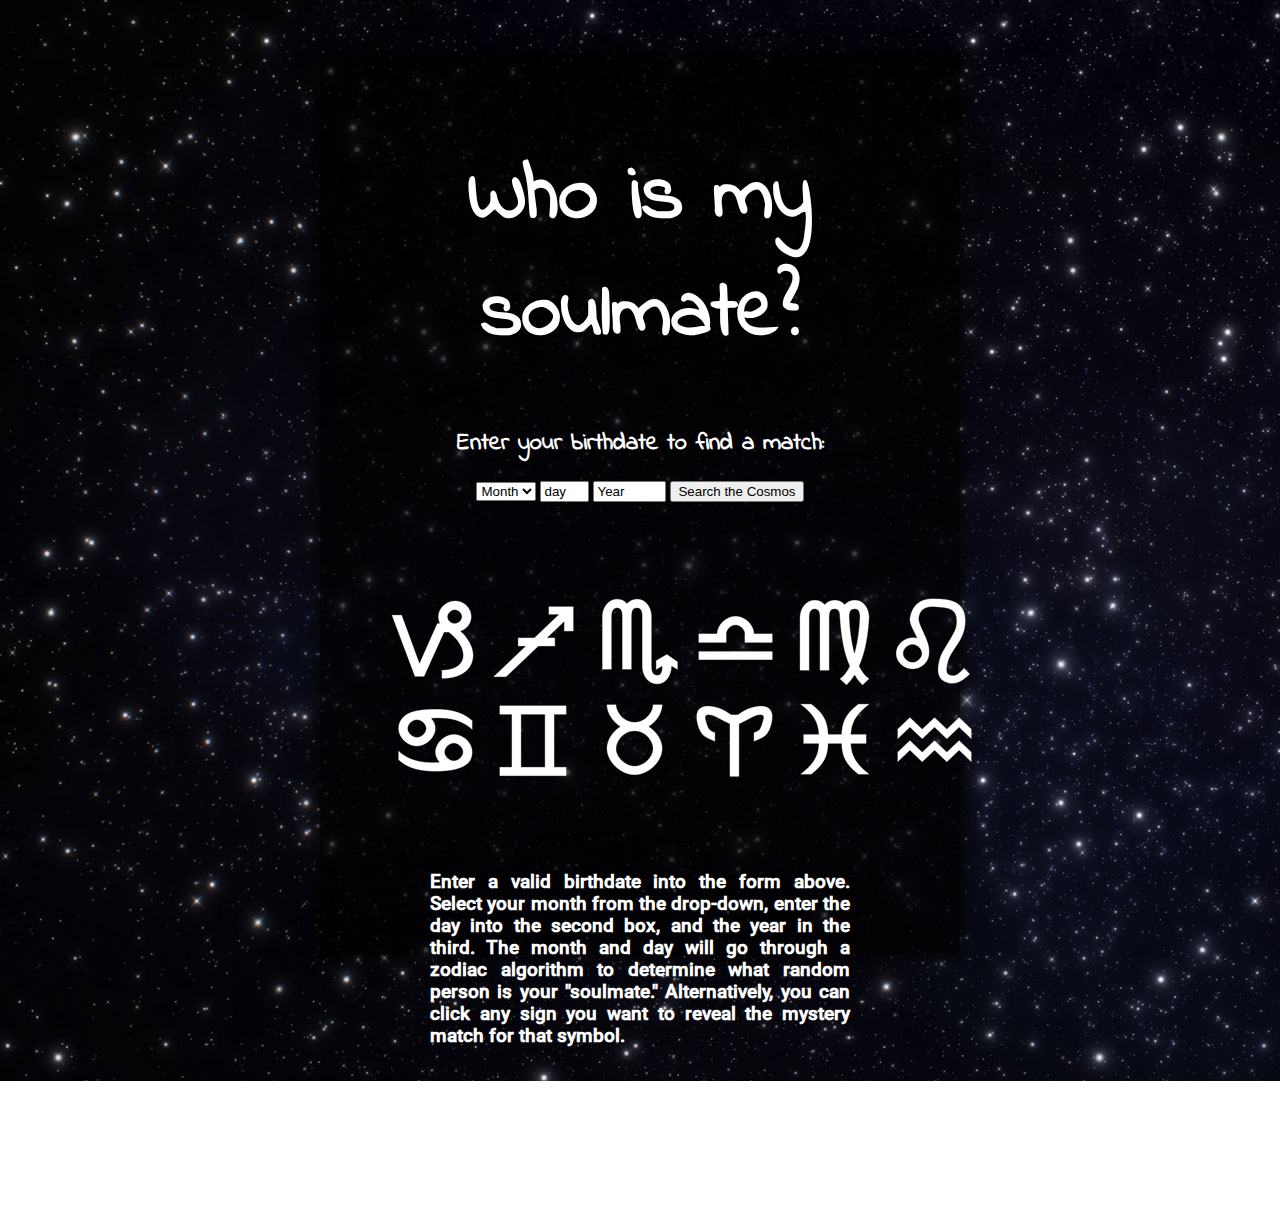
<file: zodiac/zodiac.html>
<!DOCTYPE html>
<html lang="en">
    <head>
        <title>Nick's Zodiac</title>
        <meta charset="UTF-8">
        <meta name="viewport" content="initial-scale=1.0, width=device-width" />
        <meta http-equiv="X-UA-Compatible" content="IE=edge">
        <link rel="stylesheet" href="zodiac.css">
        <style>
            @font-face{
                font-family: 'IndieFlower';
                src: url('IndieFlower.ttf');}
            @font-face{
            font-family: 'Roboto-Meduim';
            src: url('Roboto-Medium.ttf');}
        </style>
    </head>
    <body>
        <div class="conent">
        <h1>Who is my soulmate?</h1>
        <h2>Enter your birthdate to find a match:</h2>

        <form name="info">
                
                <select name="month">
                <option value="x">Month</option>
                <option value="1">Jan</option><option value="2">Feb</option><option value="3">Mar</option>
                <option value="4">Apr</option><option value="5">May</option><option value="6">Jun</option>
                <option value="7">Jul</option><option value="8">Aug</option><option value="9">Sep</option>
                <option value="10">Oct</option><option value="11">Nov</option>
                <option value="12">Dec</option></select>
                
                <input type="text" name="date" value="day" size="3" onClick=value=""></td>
                <input type="text" size="6" name="year" value="Year" onClick=value="">

                <input type="button" value="Search the Cosmos" onClick="signs()"></div></td></tr>
                
                </form>
            <center>
            <div class="astrosigns">
                    <img src="assets/capricorn.png" id="cap">
                    <img src="assets/sagittarius.png">
                    <img src="assets/scorpio.png">
                    <img src="assets/libra.png">
                    <img src="assets/virgo.png">
                    <img src="assets/leo.png">
                    <img src="assets/cancer.png">
                    <img src="assets/gemini.png">
                    <img src="assets/taurus.png">
                    <img src="assets/aries.png">
                    <img src="assets/pisces.png">
                    <img src="assets/aquarius.png">
                </center>

                <script type="text/javascript">
                    jQuery(function($) {$('#cap').click(capricorn())
                    });
                </script>

                <div class="instructions">
                    <h3>Enter a valid birthdate into the form above. Select your month from the drop-down,
                        enter the day into the second box, and the year in the third. The month and day will
                        go through a zodiac algorithm to determine what random person is your "soulmate." 
                        Alternatively, you can click any sign you want to reveal the mystery match for that
                        symbol.
                    </h3>
                </div>
        </div>
    </body>
    <script src="zodiac.js"></script>
</html>
</file>
<file: zodiac/zodiac.css>
html{
    background-image: url("assets/stars.jpg"); 
    background-repeat: no-repeat;
    height: 100%;
}

body {
    height: 100%;
    width: 50%;
    background-color:rgba(0, 0, 0, 0.7);
    margin: 0 auto;
    box-shadow: 0 0 20px #000000;
}

h1{
    padding-top: 85px;
    font-family: IndieFlower;
    font-size: 500%;
    color: white;
    text-align: center;
}

h2{
    font-family: IndieFlower;
    font-size: 150%;
    color: white;
    text-align:center;
}

form, h3{
    text-align: center;
    padding-bottom: 90px;
}

h3{
    text-align: justify;
    color: white;
    font-family: "Roboto-Meduim";
}

.astrosigns{
    display:grid;
    width:80%;
    grid-template-columns: 1fr 1fr 1fr 1fr 1fr 1fr;
    grid-template-rows: 1fr 1fr;
}

.instructions{
    padding: 60px 110px 60px 110px;
}
</file>
